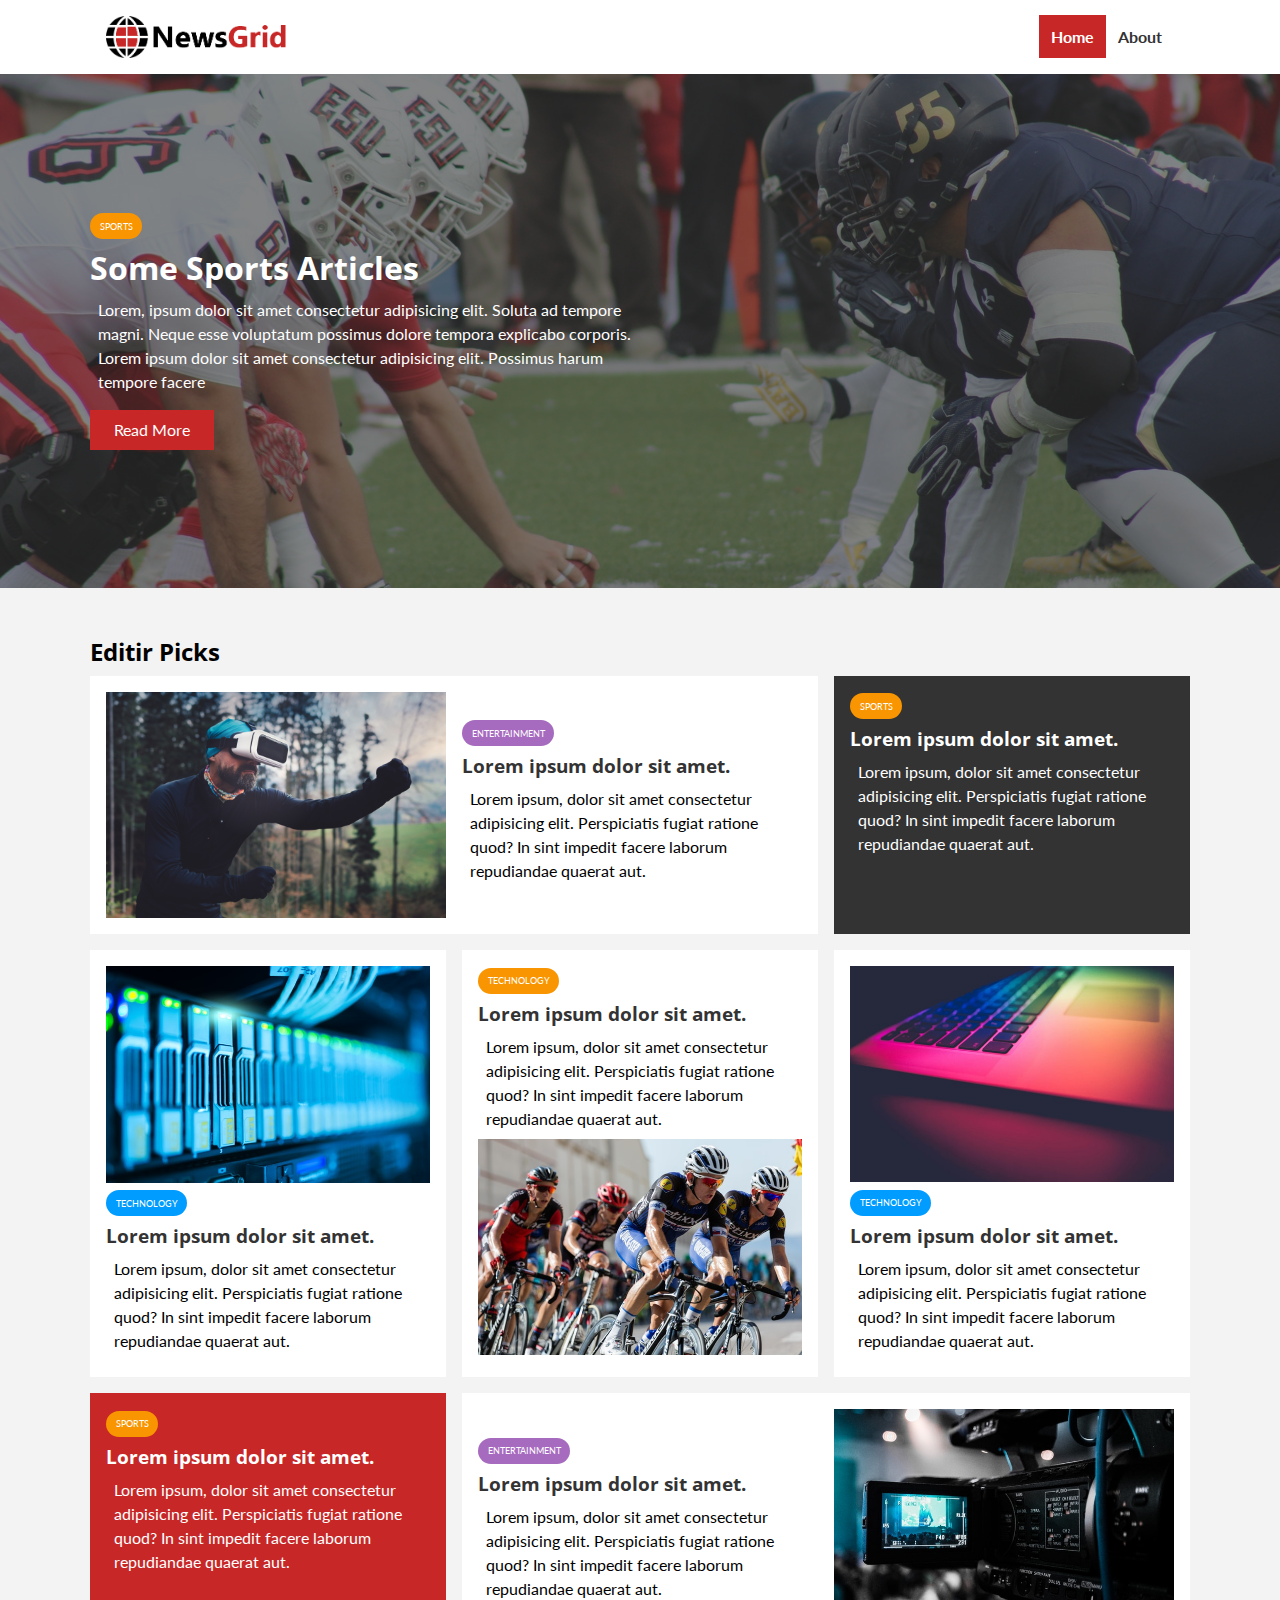
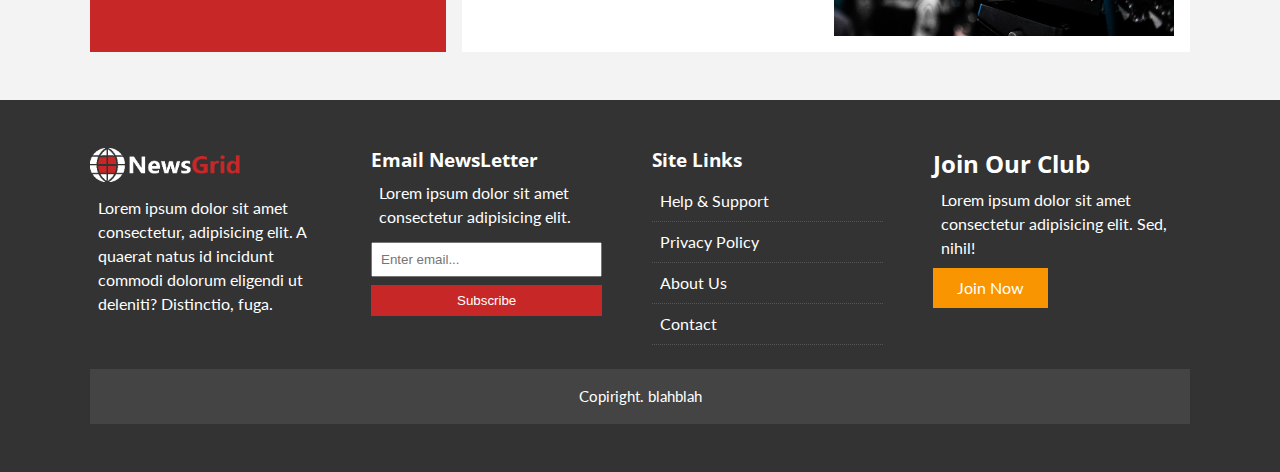
<file: index.html>
<!DOCTYPE html>
<html lang="en">
<head>
    <meta charset="UTF-8">
    <meta http-equiv="X-UA-Compatible" content="IE=edge">
    <meta name="viewport" content="width=device-width, initial-scale=1.0">


 <!-- ======LINKS====== -->
    <link rel="stylesheet" href="./css/style.css">
    <link rel="stylesheet" media="screen and (max-width: 768px)" href="./css/mobile.css">
    <link
    rel="stylesheet"
    href="https://cdnjs.cloudflare.com/ajax/libs/font-awesome/5.13.0/css/all.min.css"
    integrity="sha256-h20CPZ0QyXlBuAw7A+KluUYx/3pK+c7lYEpqLTlxjYQ="
    crossorigin="anonymous"s/>
    <link rel="shortcut icon" type="image/x-icon" href="favicon.ico">

 <!-- =======FONTS====== -->

    <link rel="preconnect" href="https://fonts.googleapis.com">
<link rel="preconnect" href="https://fonts.gstatic.com" crossorigin>
<link href="https://fonts.googleapis.com/css2?family=Lato:ital,wght@0,100;0,300;0,400;1,100;1,300&family=Open+Sans:wght@300;400&display=swap" rel="stylesheet">
<link rel="preconnect" href="https://fonts.googleapis.com"> 
<link rel="preconnect" href="https://fonts.gstatic.com" crossorigin> 
<link href="https://fonts.googleapis.com/css2?family=Staatliches&display=swap" rel="stylesheet">
<!-- ======== PAGE ======== -->

    <title>News</title>
</head>
<body>
    <nav id="main-nav">
        <div class="container">
            <img src="./img/logo.png" alt="NewsGrid" class="logo">
            <div class="social">
                <a href="https://www.facebook.com/" target="_blank"><i class="fab fa-facebook fa-2x"></i></a>
                <a href="https://www.twitter.com/" target="_blank"><i class="fab fa-twitter fa-2x"></i></a>
                <a href="https://www.instagram.com/" target="_blank"><i class="fab fa-instagram fa-2x"></i></a>
                <a href="https://www.youtube.com/" target="_blank"><i class="fab fa-youtube fa-2x"></i></a>
            </div>
            <ul>
              <li><a class="current" href="index.html">Home</a></li>  
              <li><a href="about.html">About</a></li>  
            </ul>
        </div>
    </nav>

<!-- ============SHOWCASE=============== -->

    <header id="showcase">
        <div class="container">
            <div class="showcase-container">
                <div class="showcase-content">
                    <div class="category category-sports">Sports</div>
                    <h1>Some Sports Articles</h1>
                    <p>
                        Lorem, ipsum dolor sit amet 
                        consectetur adipisicing elit. 
                        Soluta ad tempore magni. Neque 
                        esse voluptatum possimus dolore 
                        tempora explicabo corporis.
                        Lorem ipsum dolor sit amet 
                        consectetur adipisicing elit. 
                        Possimus harum tempore facere 
                    </p>
                    <a href="article.html" class="btn btn-primary">Read More</a>
                </div>
            </div>
        </div>
    </header>


    <!-- ============HOME ATICLES============ -->
    <section id="home-articles" class="py-2">
        <div class="container">
            <h2>Editir Picks</h2>
            <div class="articles-container">
                <article class="card">
                    <img src="./articles/ent1.jpg" alt="">
                    <div>
                        <div class="category category-ent">Entertainment</div>
                        <h3>
                            <a href="article.html">Lorem ipsum dolor sit amet.</a>
                        </h3>
                        <p>
                            Lorem ipsum, dolor sit amet 
                            consectetur adipisicing elit. 
                            Perspiciatis fugiat ratione quod? 
                            In sint impedit facere laborum 
                            repudiandae quaerat aut.
                        </p>
                    </div>
                </article>
<!-- ============dddd==================================================== -->

                <article class="card bg-dark">
                    <div class="category category-sports">Sports</div>
                    <h3>
                        <a href="article.html">Lorem ipsum dolor sit amet.</a>
                    </h3>
                    <p>
                        Lorem ipsum, dolor sit amet 
                        consectetur adipisicing elit. 
                        Perspiciatis fugiat ratione quod? 
                        In sint impedit facere laborum 
                        repudiandae quaerat aut.
                    </p>
                </article>
<!-- ============dddd==================================================== -->

                <article class="card">
                    <img src="./articles/tech1.jpg" alt="">
                    <div class="category category-tech">Technology</div>
                    <h3>
                        <a href="article.html">Lorem ipsum dolor sit amet.</a>
                    </h3>
                    <p>
                        Lorem ipsum, dolor sit amet 
                        consectetur adipisicing elit. 
                        Perspiciatis fugiat ratione quod? 
                        In sint impedit facere laborum 
                        repudiandae quaerat aut.
                    </p>
                </article>
<!-- ============dddd==================================================== -->

                <article class="card">
                    <div class="category category-sports">Technology</div>
                    <h3>
                        <a href="article.html">Lorem ipsum dolor sit amet.</a>
                    </h3>
                    <p>
                        Lorem ipsum, dolor sit amet 
                        consectetur adipisicing elit. 
                        Perspiciatis fugiat ratione quod? 
                        In sint impedit facere laborum 
                        repudiandae quaerat aut.
                    </p>
                    <img src="./articles/sports1.jpg" alt="">
                </article>
<!-- ============dddd==================================================== -->

                <article class="card">
                    <img src="./articles/tech2.jpg" alt="">
                    <div class="category category-tech">Technology</div>
                    <h3>
                        <a href="article.html">Lorem ipsum dolor sit amet.</a>
                    </h3>
                    <p>
                        Lorem ipsum, dolor sit amet 
                        consectetur adipisicing elit. 
                        Perspiciatis fugiat ratione quod? 
                        In sint impedit facere laborum 
                        repudiandae quaerat aut.
                    </p>
                </article>
<!-- ============dddd==================================================== -->
                <article class="card bg-primary">
                    <div class="category category-sports">Sports</div>
                    <h3>
                        <a href="article.html">Lorem ipsum dolor sit amet.</a>
                    </h3>
                    <p>
                        Lorem ipsum, dolor sit amet 
                        consectetur adipisicing elit. 
                        Perspiciatis fugiat ratione quod? 
                        In sint impedit facere laborum 
                        repudiandae quaerat aut.
                    </p>
                </article>
<!-- ============dddd==================================================== -->
                <article class="card">
                    <div>
                        <div class="category category-ent">Entertainment</div>
                        <h3>
                            <a href="article.html">Lorem ipsum dolor sit amet.</a>
                        </h3>
                        <p>
                            Lorem ipsum, dolor sit amet 
                            consectetur adipisicing elit. 
                            Perspiciatis fugiat ratione quod? 
                            In sint impedit facere laborum 
                            repudiandae quaerat aut.
                        </p>
                    </div>
                    <img src="./articles/ent2.jpg" alt="">
                </article>
<!-- ============dddd==================================================== -->
            </div>
        </div>
    </section>
<!-- ====================FOOTER============== -->

    <footer id="main-footer" class="py-2">
        <div class="container footer-container">
            <div>
                <img src="./img/logo_light.png" alt="">
                <p>
                    Lorem ipsum dolor sit amet consectetur, 
                    adipisicing elit. A quaerat natus id 
                    incidunt commodi dolorum eligendi ut 
                    deleniti? Distinctio, fuga.
                </p>
            </div>
            <div>
                <h3>Email NewsLetter</h3>
                <p>
                    Lorem ipsum dolor
                     sit amet consectetur 
                     adipisicing elit.
                </p>
                <form>
                    <input type="email" placeholder="Enter email...">
                    <input type="submit" value="Subscribe" class="btn btn-primary">
                </form>
            </div>

             <div>
                <h3>Site Links</h3>
                <ul class="list">
                    <li><a href="#">Help & Support</a></li>
                    <li><a href="#">Privacy Policy</a></li>
                    <li><a href="#">About Us</a></li>
                    <li><a href="#">Contact</a></li>
                </ul>
             </div>

             <div>
                 <h2>Join Our Club</h2>
                 <p>Lorem ipsum dolor sit amet consectetur adipisicing elit. Sed, nihil!</p>
                 <a href="" class="btn btn-secondary">Join Now</a>
             </div>

             <div>
                 <p>Copiright. blahblah</p>
             </div>
        </div>
    </footer>   

</body>
</html>
</file>
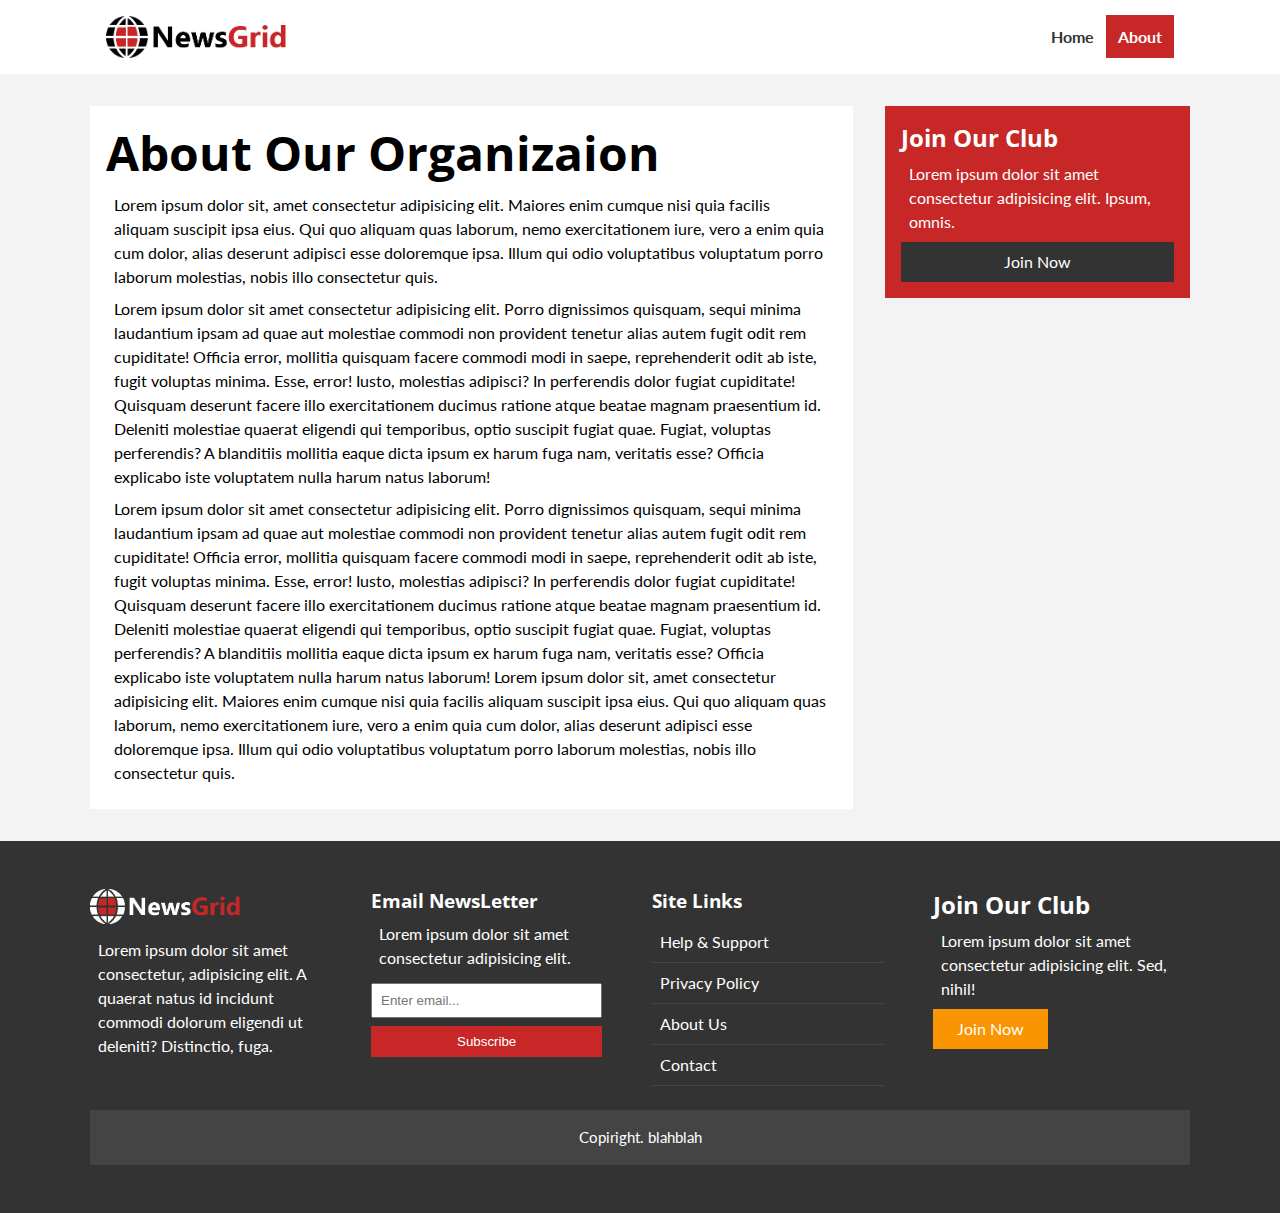
<file: about.html>
<!DOCTYPE html>
<html lang="en">
<head>
    <meta charset="UTF-8">
    <meta http-equiv="X-UA-Compatible" content="IE=edge">
    <meta name="viewport" content="width=device-width, initial-scale=1.0">


 <!-- ======LINKS====== -->
    <link rel="stylesheet" href="./css/style.css">
    <link rel="stylesheet" media="screen and (max-width: 768px)" href="./css/mobile.css">
    <link
    rel="stylesheet"
    href="https://cdnjs.cloudflare.com/ajax/libs/font-awesome/5.13.0/css/all.min.css"
    integrity="sha256-h20CPZ0QyXlBuAw7A+KluUYx/3pK+c7lYEpqLTlxjYQ="
    crossorigin="anonymous"s/>
    <link rel="shortcut icon" type="image/x-icon" href="favicon.ico">

 <!-- =======FONTS====== -->

    <link rel="preconnect" href="https://fonts.googleapis.com">
<link rel="preconnect" href="https://fonts.gstatic.com" crossorigin>
<link href="https://fonts.googleapis.com/css2?family=Lato:ital,wght@0,100;0,300;0,400;1,100;1,300&family=Open+Sans:wght@300;400&display=swap" rel="stylesheet">
<link rel="preconnect" href="https://fonts.googleapis.com"> 
<link rel="preconnect" href="https://fonts.gstatic.com" crossorigin> 
<link href="https://fonts.googleapis.com/css2?family=Staatliches&display=swap" rel="stylesheet">
<!-- ======== PAGE ======== -->

    <title>About</title>
</head>
<body>
    <nav id="main-nav">
        <div class="container">
            <img src="./img/logo.png" alt="NewsGrid" class="logo">
            <div class="social">
                <a href="https://www.facebook.com/" target="_blank"><i class="fab fa-facebook fa-2x"></i></a>
                <a href="https://www.twitter.com/" target="_blank"><i class="fab fa-twitter fa-2x"></i></a>
                <a href="https://www.instagram.com/" target="_blank"><i class="fab fa-instagram fa-2x"></i></a>
                <a href="https://www.youtube.com/" target="_blank"><i class="fab fa-youtube fa-2x"></i></a>
            </div>
            <ul>
              <li><a href="index.html">Home</a></li>  
              <li><a class="current" href="about.html">About</a></li>  
            </ul>
        </div>
    </nav>

    <section id="about">
        <div class="container">
             <div class="page-container">
                <article class="card">
                    <h1 class="l-heading">About Our Organizaion</h1>
                    <p>
                        Lorem ipsum dolor sit, amet consectetur
                         adipisicing elit. Maiores enim cumque 
                         nisi quia facilis aliquam suscipit 
                         ipsa eius. Qui quo aliquam quas laborum, 
                         nemo exercitationem iure, vero a enim 
                         quia cum dolor, alias deserunt adipisci 
                         esse doloremque ipsa. Illum qui odio 
                         voluptatibus voluptatum porro laborum 
                         molestias, nobis illo consectetur quis.
                        
                    </p>
                    <p>
                        Lorem ipsum dolor sit amet consectetur 
                        adipisicing elit. Porro dignissimos quisquam, 
                        sequi minima laudantium ipsam ad quae aut
                        molestiae commodi non provident tenetur 
                        alias autem fugit odit rem cupiditate! 
                        Officia error, mollitia quisquam facere 
                        commodi modi in saepe, reprehenderit 
                        odit ab iste, fugit voluptas minima. 
                        Esse, error! Iusto, molestias adipisci? 
                        In perferendis dolor fugiat cupiditate! 
                        Quisquam deserunt facere illo exercitationem 
                        ducimus ratione atque beatae magnam praesentium 
                        id. Deleniti molestiae quaerat eligendi qui 
                        temporibus, optio suscipit fugiat quae. 
                        Fugiat, voluptas perferendis? A blanditiis 
                        mollitia eaque dicta ipsum ex harum fuga 
                        nam, veritatis esse? Officia explicabo 
                        iste voluptatem nulla harum natus laborum!
                    </p>
                    <p>
                        Lorem ipsum dolor sit amet consectetur 
                        adipisicing elit. Porro dignissimos quisquam, 
                        sequi minima laudantium ipsam ad quae aut
                        molestiae commodi non provident tenetur 
                        alias autem fugit odit rem cupiditate! 
                        Officia error, mollitia quisquam facere 
                        commodi modi in saepe, reprehenderit 
                        odit ab iste, fugit voluptas minima. 
                        Esse, error! Iusto, molestias adipisci? 
                        In perferendis dolor fugiat cupiditate! 
                        Quisquam deserunt facere illo exercitationem 
                        ducimus ratione atque beatae magnam praesentium 
                        id. Deleniti molestiae quaerat eligendi qui 
                        temporibus, optio suscipit fugiat quae. 
                        Fugiat, voluptas perferendis? A blanditiis 
                        mollitia eaque dicta ipsum ex harum fuga 
                        nam, veritatis esse? Officia explicabo 
                        iste voluptatem nulla harum natus laborum!
                        Lorem ipsum dolor sit, amet consectetur
                        adipisicing elit. Maiores enim cumque 
                        nisi quia facilis aliquam suscipit 
                        ipsa eius. Qui quo aliquam quas laborum, 
                        nemo exercitationem iure, vero a enim 
                        quia cum dolor, alias deserunt adipisci 
                        esse doloremque ipsa. Illum qui odio 
                        voluptatibus voluptatum porro laborum 
                        molestias, nobis illo consectetur quis.
                    </p>
                </article> 
                <aside class="card bg-primary">
                    <h2>Join Our Club</h2>
                    <p>
                        Lorem ipsum dolor sit amet consectetur 
                        adipisicing elit. Ipsum, omnis.
                    </p>
                    <a href="#" class="btn btn-dark btn-block">Join Now</a>
                </aside>
             </div>
        </div>
    </section>

<!-- =============FOOTER================ -->
    <footer id="main-footer" class="py-2">
        <div class="container footer-container">
            <div>
                <img src="./img/logo_light.png" alt="">
                <p>
                    Lorem ipsum dolor sit amet consectetur, 
                    adipisicing elit. A quaerat natus id 
                    incidunt commodi dolorum eligendi ut 
                    deleniti? Distinctio, fuga.
                </p>
            </div>
            <div>
                <h3>Email NewsLetter</h3>
                <p>
                    Lorem ipsum dolor
                     sit amet consectetur 
                     adipisicing elit.
                </p>
                <form>
                    <input type="email" placeholder="Enter email...">
                    <input type="submit" value="Subscribe" class="btn btn-primary">
                </form>
            </div>

             <div>
                <h3>Site Links</h3>
                <ul class="list">
                    <li><a href="#">Help & Support</a></li>
                    <li><a href="#">Privacy Policy</a></li>
                    <li><a href="#">About Us</a></li>
                    <li><a href="#">Contact</a></li>
                </ul>
             </div>

             <div>
                 <h2>Join Our Club</h2>
                 <p>Lorem ipsum dolor sit amet consectetur adipisicing elit. Sed, nihil!</p>
                 <a href="" class="btn btn-secondary">Join Now</a>
             </div>

             <div>
                 <p>Copiright. blahblah</p>
             </div>
        </div>
    </footer>   

</body>
</html>
</file>
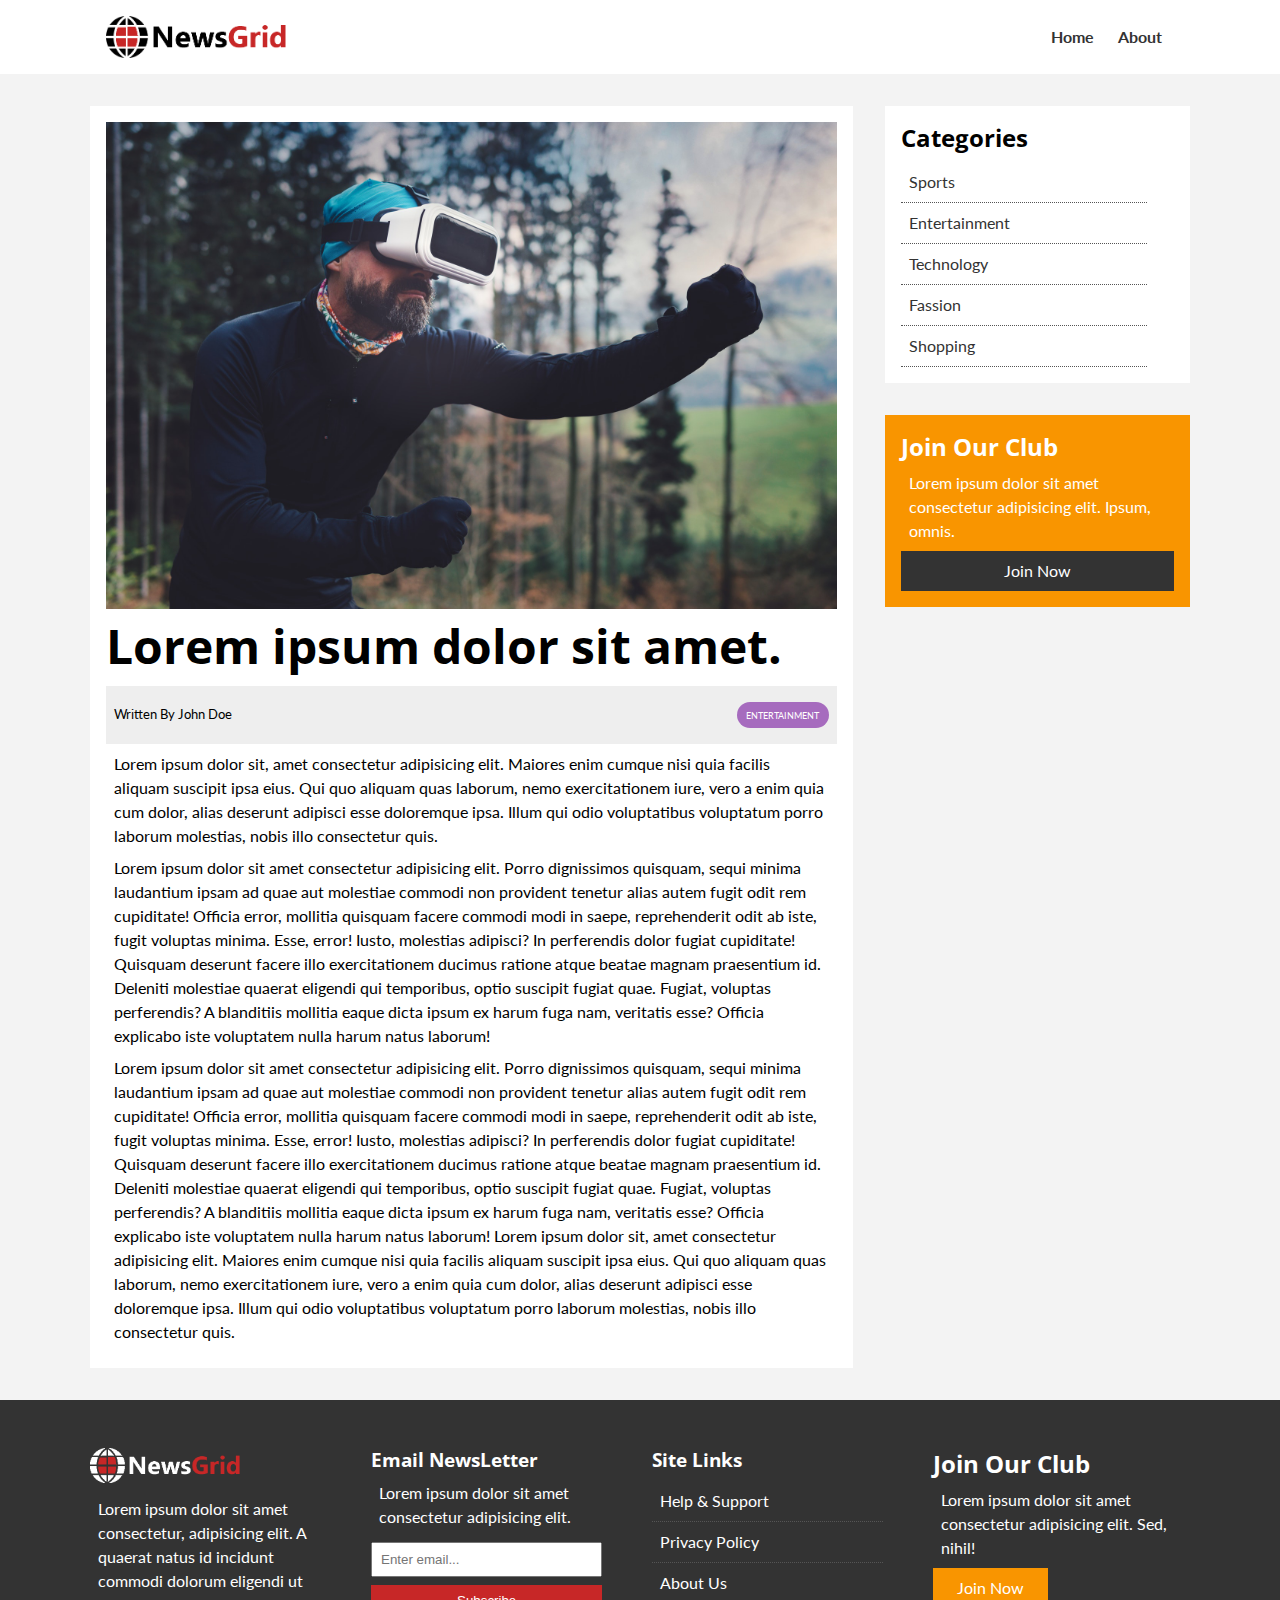
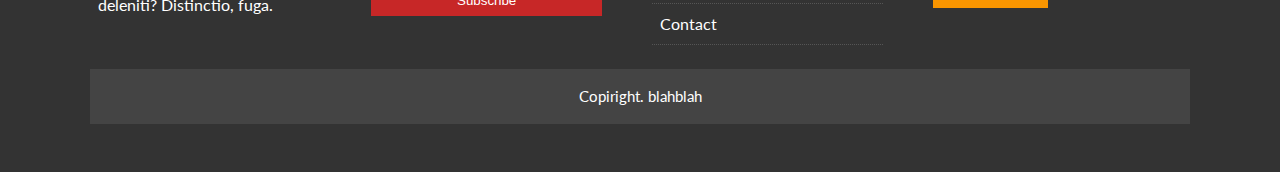
<file: article.html>
<!DOCTYPE html>
<html lang="en">
<head>
    <meta charset="UTF-8">
    <meta http-equiv="X-UA-Compatible" content="IE=edge">
    <meta name="viewport" content="width=device-width, initial-scale=1.0">


 <!-- ======LINKS====== -->
    <link rel="stylesheet" href="./css/style.css">
    <link rel="stylesheet" media="screen and (max-width: 768px)" href="./css/mobile.css">
    <link
    rel="stylesheet"
    href="https://cdnjs.cloudflare.com/ajax/libs/font-awesome/5.13.0/css/all.min.css"
    integrity="sha256-h20CPZ0QyXlBuAw7A+KluUYx/3pK+c7lYEpqLTlxjYQ="
    crossorigin="anonymous"s/>
    <link rel="shortcut icon" type="image/x-icon" href="favicon.ico">

 <!-- =======FONTS====== -->

    <link rel="preconnect" href="https://fonts.googleapis.com">
<link rel="preconnect" href="https://fonts.gstatic.com" crossorigin>
<link href="https://fonts.googleapis.com/css2?family=Lato:ital,wght@0,100;0,300;0,400;1,100;1,300&family=Open+Sans:wght@300;400&display=swap" rel="stylesheet">
<link rel="preconnect" href="https://fonts.googleapis.com"> 
<link rel="preconnect" href="https://fonts.gstatic.com" crossorigin> 
<link href="https://fonts.googleapis.com/css2?family=Staatliches&display=swap" rel="stylesheet">
<!-- ======== PAGE ======== -->

    <title>Latest News</title>
</head>
<body>
    <nav id="main-nav">
        <div class="container">
            <img src="./img/logo.png" alt="NewsGrid" class="logo">
            <div class="social">
                <a href="https://www.facebook.com/" target="_blank"><i class="fab fa-facebook fa-2x"></i></a>
                <a href="https://www.twitter.com/" target="_blank"><i class="fab fa-twitter fa-2x"></i></a>
                <a href="https://www.instagram.com/" target="_blank"><i class="fab fa-instagram fa-2x"></i></a>
                <a href="https://www.youtube.com/" target="_blank"><i class="fab fa-youtube fa-2x"></i></a>
            </div>
            <ul>
              <li><a href="index.html">Home</a></li>  
              <li><a href="about.html">About</a></li>  
            </ul>
        </div>
    </nav>

    <section id="article">
        <div class="container">
             <div class="page-container">
                <article class="card">
                    <img src="./articles/ent1.jpg " alt="">
                    <h1 class="l-heading">Lorem ipsum dolor sit amet.</h1>
                    <div class="meta">
                        <small>
                            <i class="fas fa-user"></i> Written By John Doe
                        </small>
                        <div class="category category-ent">Entertainment</div>
                    </div>
                    <p>
                        Lorem ipsum dolor sit, amet consectetur
                         adipisicing elit. Maiores enim cumque 
                         nisi quia facilis aliquam suscipit 
                         ipsa eius. Qui quo aliquam quas laborum, 
                         nemo exercitationem iure, vero a enim 
                         quia cum dolor, alias deserunt adipisci 
                         esse doloremque ipsa. Illum qui odio 
                         voluptatibus voluptatum porro laborum 
                         molestias, nobis illo consectetur quis.
                        
                    </p>
                    <p>
                        Lorem ipsum dolor sit amet consectetur 
                        adipisicing elit. Porro dignissimos quisquam, 
                        sequi minima laudantium ipsam ad quae aut
                        molestiae commodi non provident tenetur 
                        alias autem fugit odit rem cupiditate! 
                        Officia error, mollitia quisquam facere 
                        commodi modi in saepe, reprehenderit 
                        odit ab iste, fugit voluptas minima. 
                        Esse, error! Iusto, molestias adipisci? 
                        In perferendis dolor fugiat cupiditate! 
                        Quisquam deserunt facere illo exercitationem 
                        ducimus ratione atque beatae magnam praesentium 
                        id. Deleniti molestiae quaerat eligendi qui 
                        temporibus, optio suscipit fugiat quae. 
                        Fugiat, voluptas perferendis? A blanditiis 
                        mollitia eaque dicta ipsum ex harum fuga 
                        nam, veritatis esse? Officia explicabo 
                        iste voluptatem nulla harum natus laborum!
                    </p>
                    <p>
                        Lorem ipsum dolor sit amet consectetur 
                        adipisicing elit. Porro dignissimos quisquam, 
                        sequi minima laudantium ipsam ad quae aut
                        molestiae commodi non provident tenetur 
                        alias autem fugit odit rem cupiditate! 
                        Officia error, mollitia quisquam facere 
                        commodi modi in saepe, reprehenderit 
                        odit ab iste, fugit voluptas minima. 
                        Esse, error! Iusto, molestias adipisci? 
                        In perferendis dolor fugiat cupiditate! 
                        Quisquam deserunt facere illo exercitationem 
                        ducimus ratione atque beatae magnam praesentium 
                        id. Deleniti molestiae quaerat eligendi qui 
                        temporibus, optio suscipit fugiat quae. 
                        Fugiat, voluptas perferendis? A blanditiis 
                        mollitia eaque dicta ipsum ex harum fuga 
                        nam, veritatis esse? Officia explicabo 
                        iste voluptatem nulla harum natus laborum!
                        Lorem ipsum dolor sit, amet consectetur
                        adipisicing elit. Maiores enim cumque 
                        nisi quia facilis aliquam suscipit 
                        ipsa eius. Qui quo aliquam quas laborum, 
                        nemo exercitationem iure, vero a enim 
                        quia cum dolor, alias deserunt adipisci 
                        esse doloremque ipsa. Illum qui odio 
                        voluptatibus voluptatum porro laborum 
                        molestias, nobis illo consectetur quis.
                    </p>
                </article> 

                <aside id="categories" class="card">
                    <h2>Categories</h2>
                    <ul class='list'>
                        <li><a href="#"><i class="fas fa-chevron-right"></i> Sports</a></li>
                        <li><a href="#"><i class="fas fa-chevron-right"></i> Entertainment</a></li>
                        <li><a href="#"><i class="fas fa-chevron-right"></i> Technology</a></li>
                        <li><a href="#"><i class="fas fa-chevron-right"></i> Fassion</a></li>
                        <li><a href="#"><i class="fas fa-chevron-right"></i> Shopping</a></li>
                    </ul>
                </aside>

                <aside class="card bg-secondary">
                    <h2>Join Our Club</h2>
                    <p>
                        Lorem ipsum dolor sit amet consectetur 
                        adipisicing elit. Ipsum, omnis.
                    </p>
                    <a href="#" class="btn btn-dark btn-block">Join Now</a>
                </aside>
             </div>
        </div>
    </section>

<!-- =============FOOTER================ -->
    <footer id="main-footer" class="py-2">
        <div class="container footer-container">
            <div>
                <img src="./img/logo_light.png" alt="">
                <p>
                    Lorem ipsum dolor sit amet consectetur, 
                    adipisicing elit. A quaerat natus id 
                    incidunt commodi dolorum eligendi ut 
                    deleniti? Distinctio, fuga.
                </p>
            </div>
            <div>
                <h3>Email NewsLetter</h3>
                <p>
                    Lorem ipsum dolor
                     sit amet consectetur 
                     adipisicing elit.
                </p>
                <form>
                    <input type="email" placeholder="Enter email...">
                    <input type="submit" value="Subscribe" class="btn btn-primary">
                </form>
            </div>

             <div>
                <h3>Site Links</h3>
                <ul class="list">
                    <li><a href="#">Help & Support</a></li>
                    <li><a href="#">Privacy Policy</a></li>
                    <li><a href="#">About Us</a></li>
                    <li><a href="#">Contact</a></li>
                </ul>
             </div>

             <div>
                 <h2>Join Our Club</h2>
                 <p>Lorem ipsum dolor sit amet consectetur adipisicing elit. Sed, nihil!</p>
                 <a href="" class="btn btn-secondary">Join Now</a>
             </div>

             <div>
                 <p>Copiright. blahblah</p>
             </div>
        </div>
    </footer>   

</body>
</html>
</file>
<file: css/style.css>
:root {
  --primary-color: #c72727;
  --secondary-color: #f99500;
  --light-color: #f3f3f3;
  --dark-color: #333;
  --max-width: 1100px;
}

.category {
  --sports-color: #f99500;
  --ent-color: #a66bbe;
  --tech-color: #009cff;
}

/* =======RESET======== */
* {
  margin: 0;
  padding: 0;
  box-sizing: border-box;
}

/* =======FONTS======== */

body {
  font-family: "Lato", sans-serif;
  line-height: 1.5;
  background: var(--light-color);
}

a {
  color: #333;
  text-decoration: none;
}

ul {
  list-style: none;
}

p {
  margin: 0.5rem;
}

img {
  width: 100%;
}

h1,
h2,
h3,
h4,
h5,
h6 {
  font-family: "Open Sans", cursive;
  margin-bottom: 0.55rem;
  line-height: 1.3;
}
/* ==============UTILITY============== */
.container {
  max-width: var(--max-width);
  margin: auto;
  padding: 0, 2rem;
  overflow: hidden;
}

.category {
  display: inline-block;
  color: #fff;
  font-size: 0.55rem;
  text-transform: uppercase;
  padding: 0.4rem 0.6rem;
  border-radius: 15px;
  margin-bottom: 0.5rem;
}

.category-sports {
  background-color: var(--sports-color);
}
.category-ent {
  background-color: var(--ent-color);
}
.category-tech {
  background-color: var(--tech-color);
}

.btn {
  display: inline-block;
  border: none;
  background: var(--dark-color);
  color: #fff;
  padding: 0.5rem 1.5rem;
}

.btn:hover {
  opacity: 0.9;
}

.btn-block {
  display: block;
  width: 100%;
  text-align: center;
}

.btn-light {
  background: var(--light-color);
}
.btn-primary {
  background: var(--primary-color);
}
.btn-secondary {
  background: var(--secondary-color);
}

/* =====inner page container ===== */
.page-container {
  display: grid;
  grid-template-columns: 5fr 2fr;
  margin: 2rem 0;
  grid-gap: 2rem;
}

.page-container > *:first-child {
  grid-row: 1 / span 10;
}

/* ========card class============ */

.card {
  background: #fff;
  padding: 1rem;
}

.bg-dark {
  background: var(--dark-color);
  color: #fff;
}

.bg-primary {
  background: var(--primary-color);
  color: #fff;
}

.bg-secondary {
  background: var(--secondary-color);
  color: #fff;
}

.py-1 {
  padding: 1.5rem 0;
}

.py-2 {
  padding: 2rem 0;
}

.py-2 {
  padding: 3rem 0;
}

.p-1 {
  padding: 1.5rem;
}

.p-2 {
  padding: 2rem;
}

.p-3 {
  padding: 3rem;
}

.bg-dark h1,
.bg-dark h2,
.bg-dark h3,
.bg-dark a,
.bg-primary h1,
.bg-primary h2,
.bg-primary h3,
.bg-primary a,
.bg-secondary h1,
.bg-secondary h2,
.bg-secondary h3,
.bg-secondary a {
  color: #fff;
}

.l-heading {
  font-size: 3rem;
}

.list li {
  padding: 0.5rem;
  border-bottom: #555 dotted 1px;
  width: 90%;
}

.list li a:hover {
  color: var(--primary-color) !important;
}

/* ======= NAVIGATION ===== */

#main-nav {
  background: #fff;
  position: sticky;
  top: 0;
  z-index: 2;
}

#main-nav .container {
  display: grid;
  grid-template-columns: 6fr 3fr 2fr;
  padding: 1rem;
  align-items: center;
}

#main-nav .logo {
  width: 180px;
}

#main-nav ul {
  display: flex;
  justify-self: end;
}

#main-nav ul li a {
  padding: 0.75rem;
  font-weight: bold;
}

#main-nav ul li a.current {
  background: var(--primary-color);
  color: #fff;
}

#main-nav ul li a.current:hover {
  background: var(--light-color);
  color: var(--dark-color);
}

#main-nav .social {
  justify-self: center;
}

#main-nav .social i {
  color: #777;
  margin-right: 0.5rem;
}

#main-nav .social i:hover {
  color: var(--primary-color);
}
/* ===============SHOWCASE============== */

#showcase {
  color: #fff;
  background: #333;
  padding: 2rem;
  position: relative;
}

#showcase::before {
  content: "";
  background: url("../img/featured.jpg") no-repeat center center/cover;
  position: absolute;
  top: 0px;
  left: 0px;
  width: 100%;
  height: 100%;
  opacity: 0.4;
}

#showcase .showcase-container {
  display: grid;
  grid-template-columns: repeat(2, 1fr);
  justify-content: center;
  align-items: center;
  height: 50vh;
}

.showcase-content p {
  margin-bottom: 1rem;
}
/* ==============TEXE ON TOP============= */
.showcase-content {
  z-index: 1;
}

/* =====home articles ==== */
#home-articles .articles-container {
  display: grid;
  grid-template-columns: repeat(3, 1fr);
  grid-gap: 1rem;
}

#home-articles .articles-container > *:first-child {
  display: grid;
  grid-template-columns: repeat(2, 1fr);
  grid-gap: 1rem;
  grid-column: 1 / span 2;
  align-items: center;
}

#home-articles .articles-container > *:last-child {
  display: grid;
  grid-template-columns: repeat(2, 1fr);
  grid-gap: 1rem;
  grid-column: 2 / span 2;
  align-items: center;
}

#article .meta {
  display: flex;
  justify-content: space-between;
  align-items: center;
  background: #eee;
  padding: 0.5rem;
}

#article .meta .category {
  margin-top: 0.5rem;
}

/* ============FOOTER======== */

#main-footer img {
  width: 150px;
}

#main-footer {
  background: var(--dark-color);
  color: #fff;
}

#main-footer a {
  color: #fff;
}

#main-footer .footer-container {
  display: grid;
  grid-template-columns: repeat(4, 1fr);
  grid-gap: 1.5rem;
}

#main-footer .footer-container > *:last-child {
  background: #444;
  grid-column: 1 / span 4;
  padding: 0.5rem;
  text-align: center;
  font-size: 0.95rem;
}
/* ==================form=========== */

#main-footer .footer-container input[type="email"] {
  width: 90%;
  padding: 0.5rem;
  margin-bottom: 0.5rem;
  margin-top: 5px;
}

#main-footer .footer-container input[type="submit"] {
  width: 90%;
}
</file>
<file: css/mobile.css>
/* ======NAVIGATION======= */

#main-nav .social {
  display: none;
}

#main-nav .container {
  grid-template-columns: 1fr;
  grid-gap: 1.2rem;
}

#main-nav ul,
#main-nav .logo {
  justify-self: center;
}

#main-nav ul li a {
  padding: 0.5rem;
}

/* =======home articles======== */

#home-articles .articles-container {
  grid-template-columns: repeat(2, 1fr);
}

#home-articles .articles-container > *:first-child,
#home-articles .articles-container > *:last-child {
  grid-template-columns: 1fr;
  grid-column: 1;
}

#home-articles .container {
  margin-left: 1rem;
  margin-right: 1rem;
}

@media (max-width: 600px) {
  /* ====Stack Grid Items===== */
  #showcase .showcase-container,
  #home-articles .articles-container,
  #main-footer .footer-container {
    grid-template-columns: 1fr;
  }

  #main-footer .footer-container > *:last-child {
    grid-column: 1;
  }

  #main-footer .footer-container > * {
    border-bottom: #444 dotted 1px;
    padding-bottom: 1rem;
  }

  #main-footer .footer-container > *:last-child,
  #main-footer .footer-container > *:nth-child(3),
  #main-footer .footer-container > *:nth-child(4) {
    border: none;
  }

  .page-container {
    grid-template-columns: 1fr;
    text-align: center;
  }

  .page-container > *:first-child {
    grid-row: 1;
  }
}
</file>
